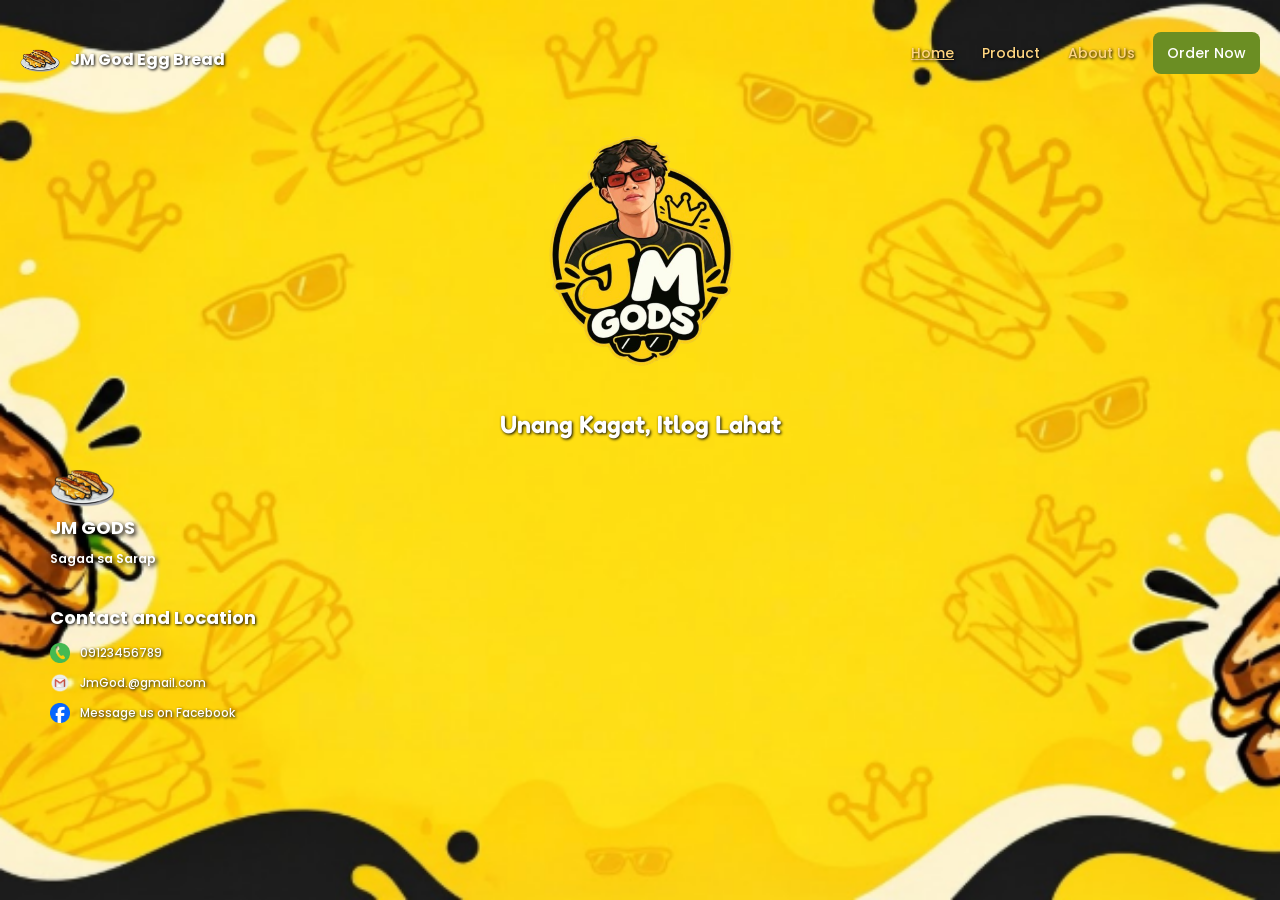
<file: index.html>
<!DOCTYPE html>
<html lang="en">
<head>
    <meta charset="UTF-8">
    <meta name="viewport" content="width=device-width, initial-scale=1.0">

    <title>JM God Egg Bread | Home</title>

    <link href="https://fonts.googleapis.com/css2?family=Fredoka:wght@400;500;600;700&family=Lilita+One&family=Poppins:wght@400;500;600;700&display=swap" rel="stylesheet">

    <link rel="stylesheet" href="style.css">
</head>
<body>

    <header class="site-header">
        <a class="brand" href="index.html">
            <img src="lugo.png" alt="JM God Egg Bread logo" class="lugo-img">
            <span>JM God Egg Bread</span>
        </a>

        <nav class="nav" aria-label="Main navigation">
            <a href="index.html" aria-current="page">Home</a>
            <a href="product.html">Product</a>
            <a href="about us.html">About Us</a>
            <a href="order.html" class="nav-order">Order Now</a>
        </nav>
    </header>

    <main>
        <img src="EggPie_2.png" alt="EggyBite snack" class="eggpie">

        <h1>Unang Kagat, Itlog Lahat</h1>

        <section class="nav_2" aria-label="Brand slogan">
            <img src="lugo.png" alt="" class="lugo_2-img">
            <p class="brand-name">JM GODS</p>
            <p>Sagad sa Sarap</p>
        </section>
    </main>

    <footer class="contact">
        <div class="contact-info">
            <h2>Contact and Location</h2>

            <div class="contact-item">
                <img src="call icon.png" alt="" class="call-img">
                <a href="tel:09123456789">09123456789</a>
            </div>

            <div class="contact-item">
                <img src="email icon.png" alt="" class="Email-img">
                <a href="mailto:JmGod.@gmail.com">JmGod.@gmail.com</a>
            </div>

            <div class="contact-item">
                <img src="facebook icon.png" alt="" class="facebook-img">
                <a href="https://www.facebook.com/share/1Dy4TEGxHF/" target="_blank" rel="noopener noreferrer">
                    Message us on Facebook
                </a>
            </div>
        </div>
    </footer>

</body>
</html>
</file>
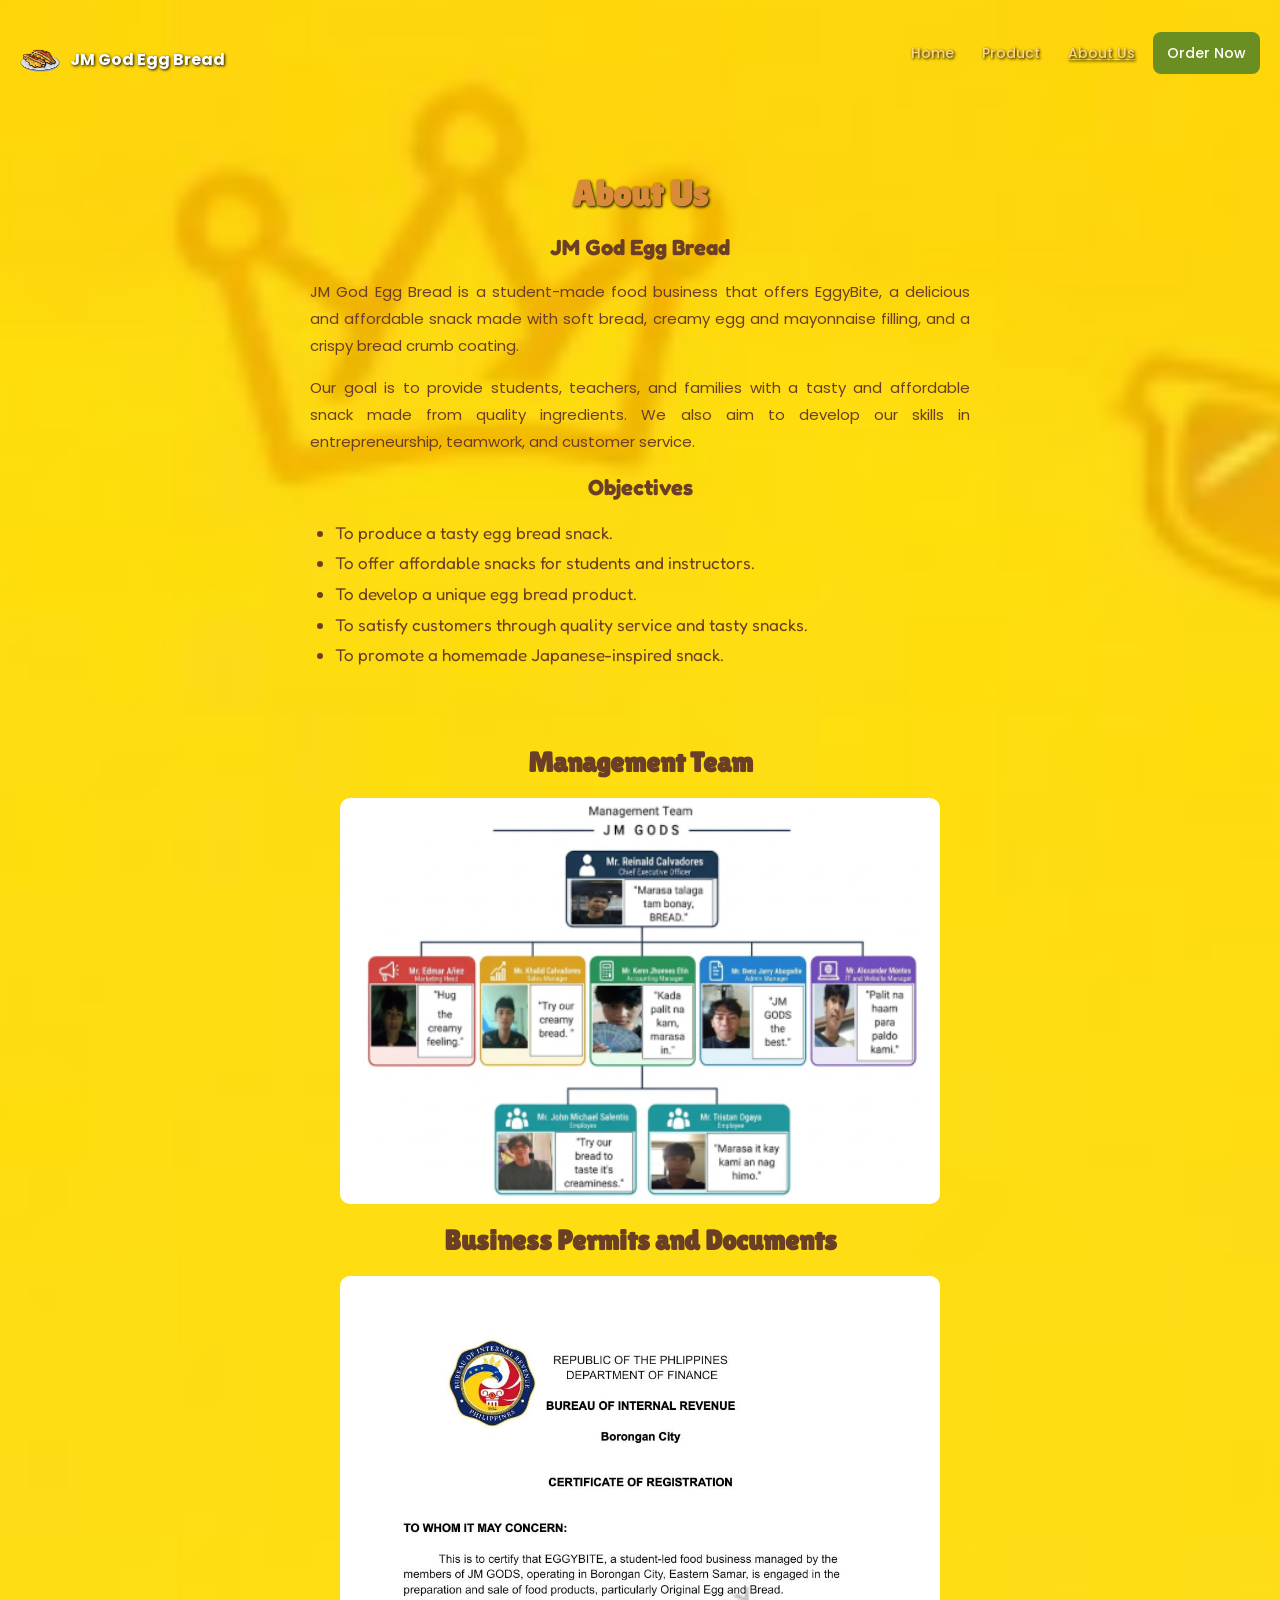
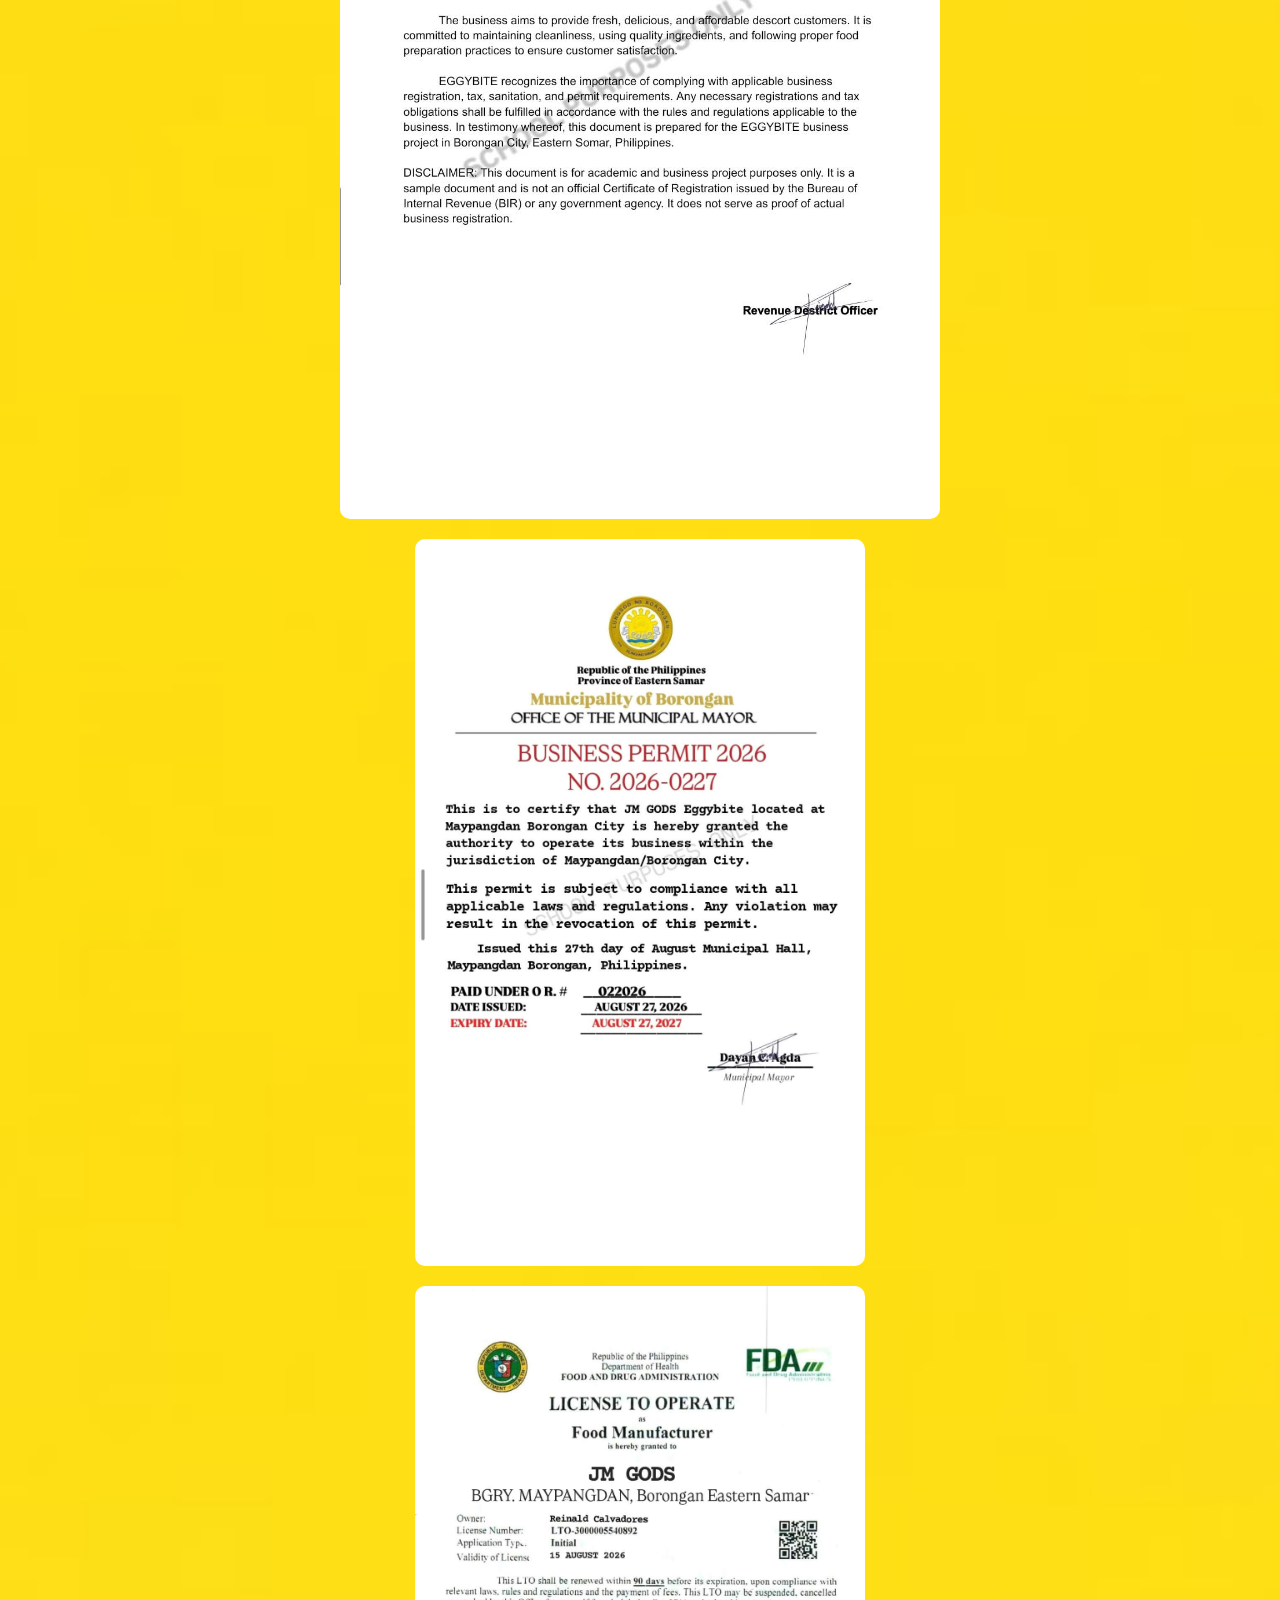
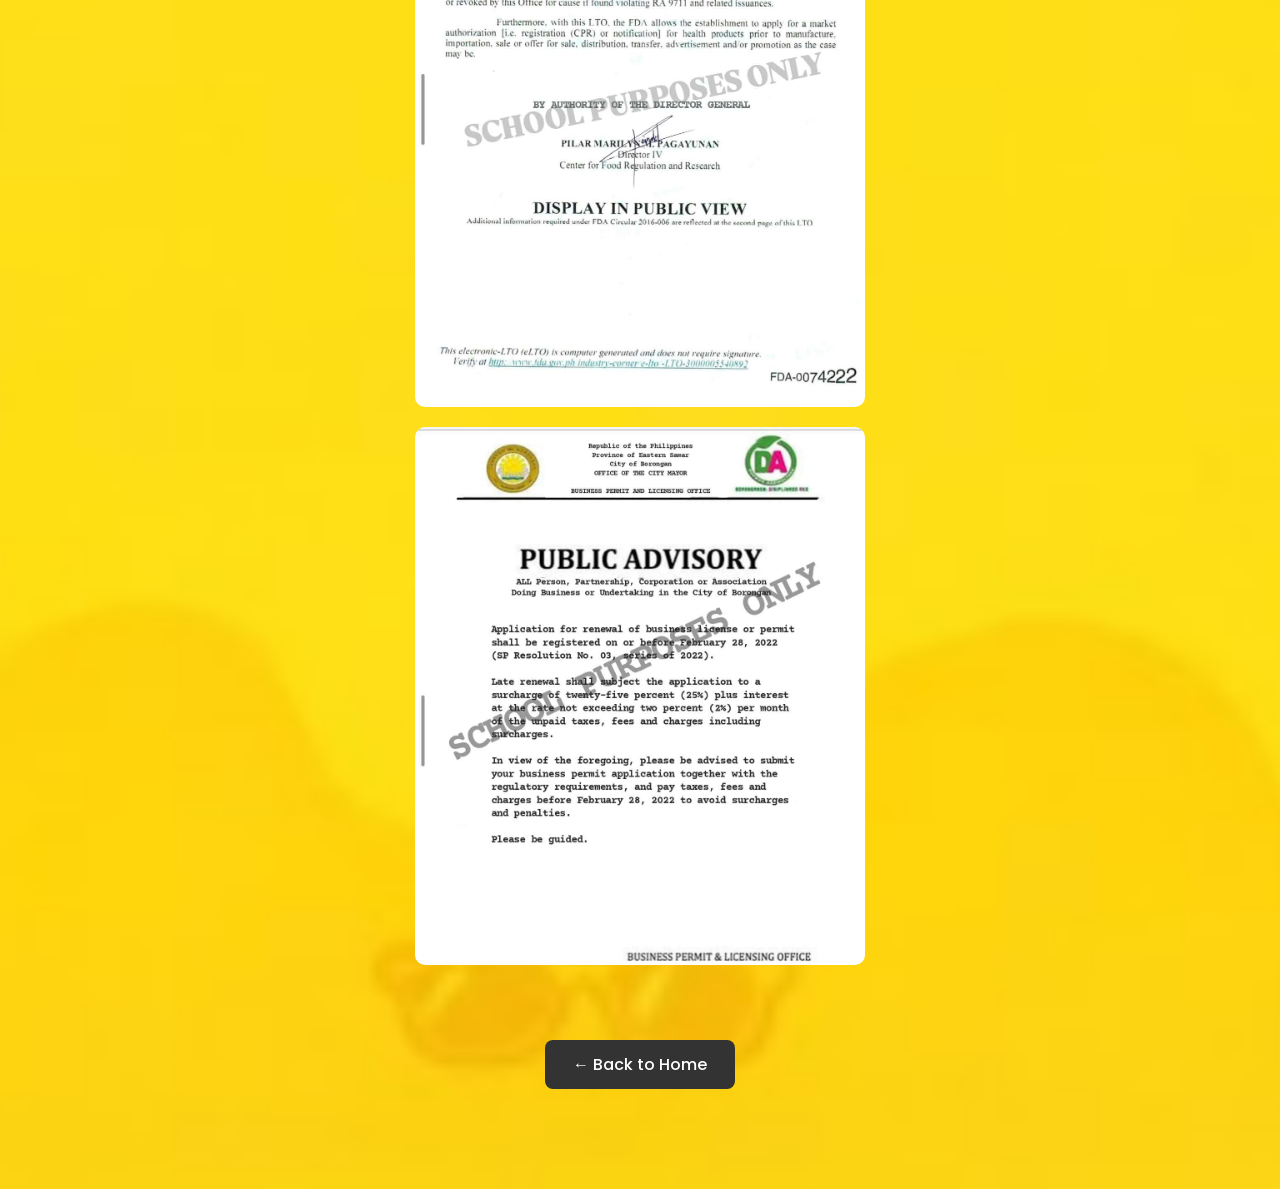
<file: about us.html>
<!DOCTYPE html>
<html lang="en">
<head>
    <meta charset="UTF-8">
    <meta name="viewport" content="width=device-width, initial-scale=1.0">

    <title>About Us | JM God Egg Bread</title>

    <link href="https://fonts.googleapis.com/css2?family=Fredoka:wght@400;500;600;700&family=Lilita+One&family=Poppins:wght@400;500;600;700&display=swap" rel="stylesheet">

    <link rel="stylesheet" href="style.css">
</head>
<body>

    <header class="site-header">
        <a class="brand" href="index.html">
            <img src="lugo.png" alt="JM God Egg Bread logo" class="lugo-img">
            <span>JM God Egg Bread</span>
        </a>

        <nav class="nav" aria-label="Main navigation">
            <a href="index.html">Home</a>
            <a href="product.html">Product</a>
            <a href="about us.html" aria-current="page">About Us</a>
            <a href="order.html" class="nav-order">Order Now</a>
        </nav>
    </header>

    <main class="about-us">
        <h1>About Us</h1>

        <h2>JM God Egg Bread</h2>

        <p>
            JM God Egg Bread is a student-made food business that offers
            EggyBite, a delicious and affordable snack made with soft bread,
            creamy egg and mayonnaise filling, and a crispy bread crumb coating.
        </p>

        <p>
            Our goal is to provide students, teachers, and families with
            a tasty and affordable snack made from quality ingredients.
            We also aim to develop our skills in entrepreneurship, teamwork,
            and customer service.
        </p>

        <h2 class="section-heading">Objectives</h2>

        <ul class="objectives">
            <li>To produce a tasty egg bread snack.</li>
            <li>To offer affordable snacks for students and instructors.</li>
            <li>To develop a unique egg bread product.</li>
            <li>To satisfy customers through quality service and tasty snacks.</li>
            <li>To promote a homemade Japanese-inspired snack.</li>
        </ul>

        <section class="ManagementTeam">
            <h2>Management Team</h2>

            <img src="Management Team_2.png" alt="EggyBite management team">

            <h2>Business Permits and Documents</h2>

            <img src="BIR.png" alt="BIR document">
            <img src="Business Permit.png" alt="Business permit">
            <img src="Public To Operate.png" alt="Permit to operate">
            <img src="Public Advisory.png" alt="Public advisory">
        </section>

        <a href="index.html" class="back-button">← Back to Home</a>
    </main>

</body>
</html>
</file>
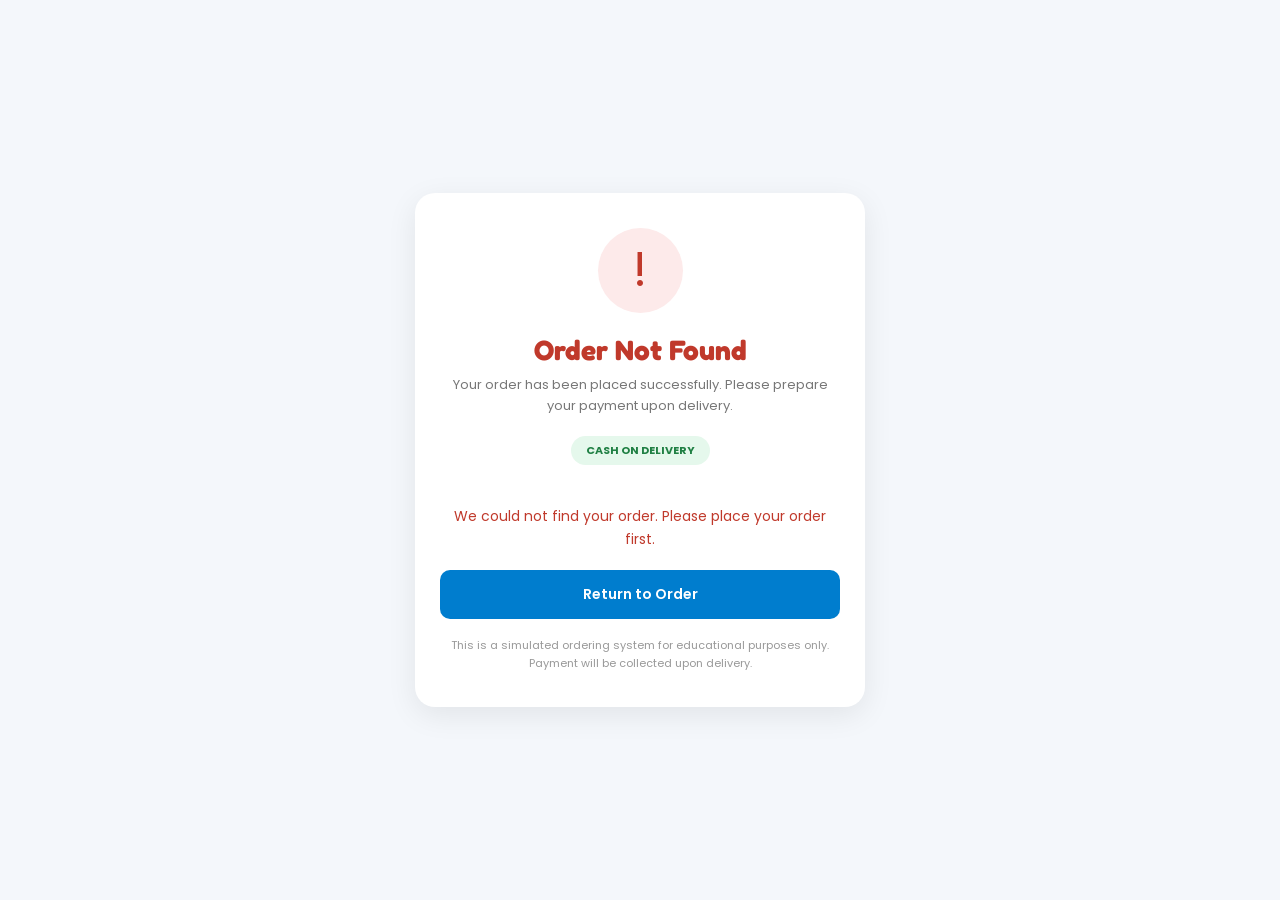
<file: cod_confirmation.html>
<!DOCTYPE html>
<html lang="en">

<head>
    <meta charset="UTF-8">
    <meta name="viewport" content="width=device-width, initial-scale=1.0">
    <meta name="theme-color" content="#ffffff">

    <title>Order Confirmation | JM God Egg Bread</title>

    <link href="https://fonts.googleapis.com/css2?family=Fredoka:wght@400;500;600;700&family=Poppins:wght@400;500;600;700&display=swap" rel="stylesheet">

    <style>
        * {
            box-sizing: border-box;
            margin: 0;
            padding: 0;
        }

        body {
            min-height: 100vh;
            display: flex;
            justify-content: center;
            align-items: center;
            padding: 20px;
            background: #f4f7fb;
            font-family: 'Poppins', sans-serif;
            color: #333;
        }

        .result-box {
            width: 100%;
            max-width: 450px;
            padding: 35px 25px;
            background: white;
            border-radius: 20px;
            text-align: center;
            box-shadow: 0 8px 30px rgba(0, 0, 0, 0.08);
        }

        .success-icon {
            width: 85px;
            height: 85px;
            margin: 0 auto 20px;
            display: flex;
            justify-content: center;
            align-items: center;
            border-radius: 50%;
            background: #e5f8ec;
            color: #20a65a;
            font-size: 48px;
        }

        h1 {
            font-family: 'Fredoka', sans-serif;
            font-size: 28px;
            color: #20a65a;
            margin-bottom: 8px;
        }

        .subtitle {
            color: #777;
            font-size: 13px;
            line-height: 1.6;
            margin-bottom: 20px;
        }

        .cod-label {
            display: inline-block;
            padding: 6px 15px;
            margin-bottom: 20px;
            border-radius: 20px;
            background: #e5f8ec;
            color: #208044;
            font-size: 11px;
            font-weight: 700;
        }

        .amount-section {
            padding: 20px;
            margin-bottom: 20px;
            background: #f0f7ff;
            border-radius: 15px;
        }

        .amount-section p {
            color: #777;
            font-size: 13px;
        }

        .amount-section h2 {
            margin-top: 5px;
            color: #007dce;
            font-size: 32px;
        }

        .details {
            text-align: left;
            margin-bottom: 20px;
        }

        .detail-row {
            display: flex;
            justify-content: space-between;
            gap: 12px;
            padding: 12px 0;
            border-bottom: 1px solid #eee;
            font-size: 13px;
        }

        .detail-row span:first-child {
            color: #777;
        }

        .detail-row span:last-child {
            max-width: 60%;
            text-align: right;
            font-weight: 600;
            overflow-wrap: anywhere;
        }

        .unpaid-status {
            color: #c27a00;
        }

        .order-text {
            width: 100%;
            min-height: 130px;
            padding: 12px;
            margin-bottom: 18px;
            border: 1px solid #ddd;
            border-radius: 10px;
            background: #fafafa;
            font-family: 'Poppins', sans-serif;
            font-size: 12px;
            line-height: 1.6;
            resize: vertical;
            color: #555;
        }

        .action-btn {
            display: block;
            width: 100%;
            padding: 14px;
            margin-top: 10px;
            border: none;
            border-radius: 10px;
            color: white;
            text-decoration: none;
            font-family: 'Poppins', sans-serif;
            font-size: 14px;
            font-weight: 600;
            cursor: pointer;
        }

        .messenger-btn {
            background: #1877f2;
        }

        .messenger-btn:hover {
            background: #1264d6;
        }

        .copy-btn {
            background: #20a65a;
        }

        .copy-btn:hover {
            background: #188448;
        }

        .back-btn {
            background: #007dce;
        }

        .back-btn:hover {
            background: #0066aa;
        }

        .school-note {
            margin-top: 18px;
            color: #999;
            font-size: 11px;
            line-height: 1.6;
        }

        .error-message {
            color: #c0392b;
            font-size: 14px;
            line-height: 1.6;
            margin: 20px 0;
        }

        @media (max-width: 400px) {
            .result-box {
                padding: 28px 18px;
            }

            h1 {
                font-size: 25px;
            }

            .amount-section h2 {
                font-size: 28px;
            }
        }
    </style>
</head>

<body>

    <main class="result-box">

        <div class="success-icon" id="successIcon">✓</div>

        <h1 id="resultTitle">Order Confirmed!</h1>

        <p class="subtitle">
            Your order has been placed successfully.
            Please prepare your payment upon delivery.
        </p>

        <span class="cod-label">CASH ON DELIVERY</span>

        <div id="resultContent">

            <div class="amount-section">
                <p>Total Amount to Pay</p>
                <h2 id="totalAmount">₱0.00</h2>
            </div>

            <div class="details">

                <div class="detail-row">
                    <span>Order Number</span>
                    <span id="orderNumber">---</span>
                </div>

                <div class="detail-row">
                    <span>Customer</span>
                    <span id="customerName">---</span>
                </div>

                <div class="detail-row">
                    <span>Original EggyBite</span>
                    <span id="originalProduct">---</span>
                </div>

                <div class="detail-row">
                    <span>Original Subtotal</span>
                    <span id="originalSubtotal">---</span>
                </div>

                <div class="detail-row">
                    <span>CheggyBitee</span>
                    <span id="cheggyProduct">---</span>
                </div>

                <div class="detail-row">
                    <span>Cheggy Subtotal</span>
                    <span id="cheggySubtotal">---</span>
                </div>

                <div class="detail-row">
                    <span>Total Quantity</span>
                    <span id="quantity">---</span>
                </div>

                <div class="detail-row">
                    <span>Pickup Details</span>
                    <span id="pickupDetails">---</span>
                </div>

                <div class="detail-row">
                    <span>Payment Method</span>
                    <span>Cash on Delivery</span>
                </div>

                <div class="detail-row">
                    <span>Payment Status</span>
                    <span class="unpaid-status">UNPAID</span>
                </div>

            </div>

            <textarea
                id="orderText"
                class="order-text"
                readonly
            ></textarea>

            <button
                type="button"
                class="action-btn messenger-btn"
                id="messengerButton"
            >
                Open Messenger
            </button>

            <button
                type="button"
                class="action-btn copy-btn"
                id="copyButton"
            >
                Copy Order Details
            </button>

            <a href="index.html" class="action-btn back-btn">
                Back to Home
            </a>

        </div>

        <p class="school-note">
            This is a simulated ordering system for educational
            purposes only. Payment will be collected upon delivery.
        </p>

    </main>

    <script>
        const MESSENGER_URL = "https://m.me/61594116885367";

        const ORIGINAL_PRICE = 15;
        const CHEGGY_PRICE = 17;

        const $ = id => document.getElementById(id);

        let payment = null;

        try {
            payment = JSON.parse(
                sessionStorage.getItem("codOrder") || "null"
            );
        } catch {
            payment = null;
        }

        function showError() {
            $("successIcon").textContent = "!";
            $("successIcon").style.background = "#fdeaea";
            $("successIcon").style.color = "#c0392b";

            $("resultTitle").textContent = "Order Not Found";
            $("resultTitle").style.color = "#c0392b";

            $("resultContent").innerHTML = `
                <p class="error-message">
                    We could not find your order.
                    Please place your order first.
                </p>

                <a href="order.html" class="action-btn back-btn">
                    Return to Order
                </a>
            `;
        }

        function isValidOrder(order) {
            if (!order || typeof order !== "object") {
                return false;
            }

            const originalQty = order.originalQuantity;
            const cheggyQty = order.cheggyQuantity;

            if (
                order.status !== "UNPAID" ||
                order.paymentMethod !== "Cash on Delivery" ||
                typeof order.orderNumber !== "string" ||
                !order.orderNumber ||
                typeof order.customerName !== "string" ||
                !order.customerName.trim() ||
                typeof order.details !== "string" ||
                !order.details.trim() ||
                !Number.isSafeInteger(originalQty) ||
                !Number.isSafeInteger(cheggyQty) ||
                originalQty < 0 ||
                cheggyQty < 0
            ) {
                return false;
            }

            const originalTotal = originalQty * ORIGINAL_PRICE;
            const cheggyTotal = cheggyQty * CHEGGY_PRICE;
            const totalQuantity = originalQty + cheggyQty;
            const total = originalTotal + cheggyTotal;

            return (
                Number.isSafeInteger(totalQuantity) &&
                totalQuantity > 0 &&
                order.quantity === totalQuantity &&
                order.originalTotal === originalTotal &&
                order.cheggyTotal === cheggyTotal &&
                order.total === total &&
                Number.isSafeInteger(total)
            );
        }

        function displayOrder() {

            if (!isValidOrder(payment)) {
                showError();
                return;
            }

            $("totalAmount").textContent =
                `₱${payment.total.toFixed(2)}`;

            $("orderNumber").textContent =
                payment.orderNumber;

            $("customerName").textContent =
                payment.customerName;

            $("originalProduct").textContent =
                `${payment.originalQuantity} × ₱${ORIGINAL_PRICE}`;

            $("originalSubtotal").textContent =
                `₱${payment.originalTotal.toFixed(2)}`;

            $("cheggyProduct").textContent =
                `${payment.cheggyQuantity} × ₱${CHEGGY_PRICE}`;

            $("cheggySubtotal").textContent =
                `₱${payment.cheggyTotal.toFixed(2)}`;

            $("quantity").textContent =
                payment.quantity;

            $("pickupDetails").textContent =
                payment.details;

            $("orderText").value =
                payment.orderText || "";

            $("copyButton").addEventListener("click", copyOrder);

            $("messengerButton").addEventListener("click", () => {
                window.open(
                    MESSENGER_URL,
                    "_blank",
                    "noopener,noreferrer"
                );
            });
        }

        async function copyOrder() {
            const orderText = $("orderText");
            const copyButton = $("copyButton");

            try {
                await navigator.clipboard.writeText(
                    orderText.value
                );

                copyButton.textContent = "Copied Successfully!";

            } catch {
                orderText.select();

                const copied = document.execCommand("copy");

                copyButton.textContent = copied
                    ? "Copied Successfully!"
                    : "Please Copy Manually";
            }
        }

        displayOrder();
    </script>

</body>
</html>
</file>
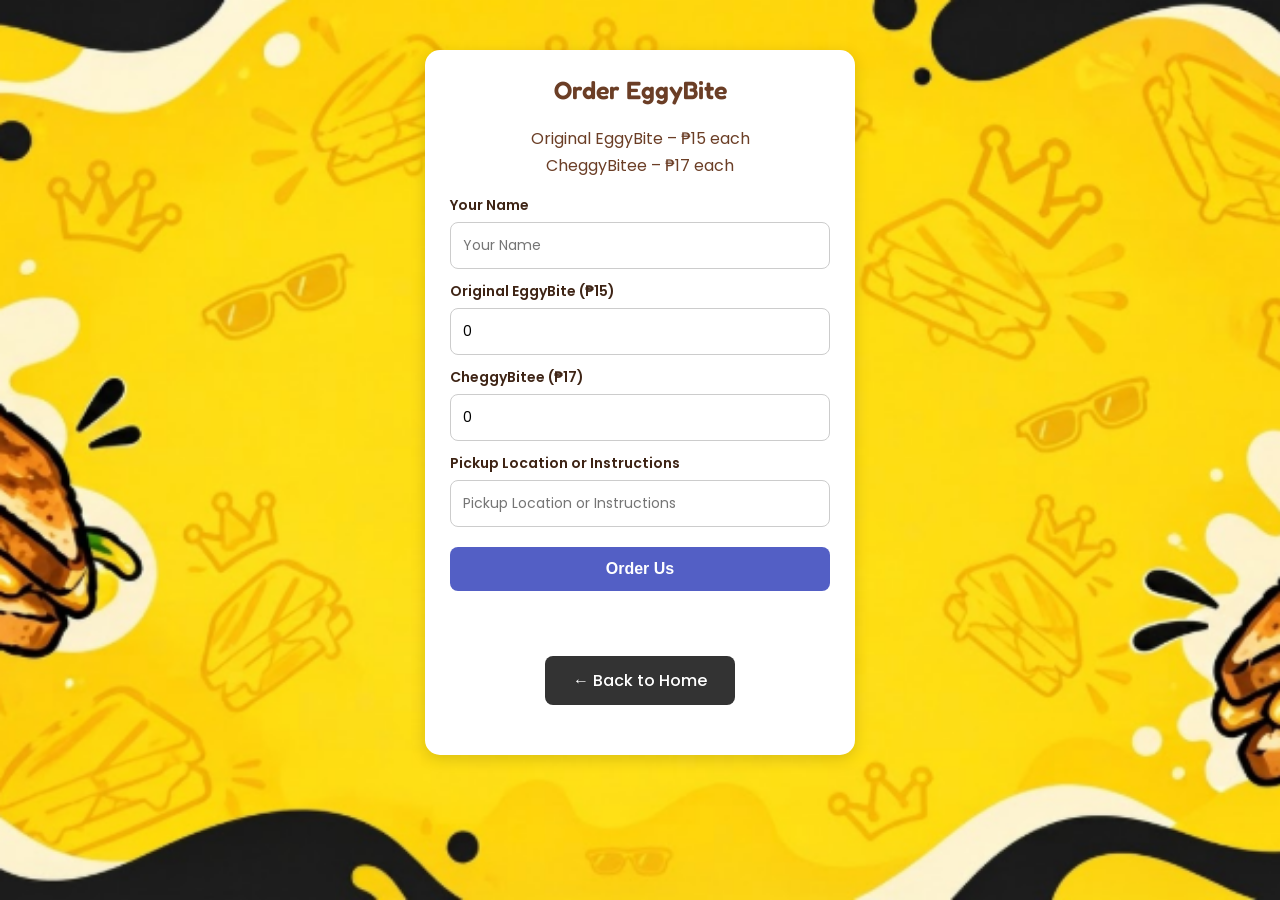
<file: order.html>
<!DOCTYPE html>
<html lang="en">

<head>
    <meta charset="UTF-8">
    <meta name="viewport" content="width=device-width, initial-scale=1.0">
    <meta name="theme-color" content="#ffffff">

    <title>Order EggyBite | JM God Egg Bread</title>

    <link href="https://fonts.googleapis.com/css2?family=Fredoka:wght@400;500;600;700&family=Poppins:wght@400;500;600;700&display=swap" rel="stylesheet">

    <link rel="stylesheet" href="style.css">
    <script src="main.js" defer></script>
</head>

<body class="order-page">

    <main class="order-box">

        <h1>Order EggyBite</h1>

        <p class="order-intro">
            Original EggyBite – ₱15 each<br>
            CheggyBitee – ₱17 each
        </p>

        <form id="orderForm">

            <label for="customerName">Your Name</label>
            <input
                type="text"
                id="customerName"
                name="customerName"
                placeholder="Your Name"
                autocomplete="name"
                maxlength="100"
                required
            >

            <label for="originalQuantity">Original EggyBite (₱15)</label>
            <input
                type="number"
                id="originalQuantity"
                name="originalQuantity"
                placeholder="Quantity"
                min="0"
                step="1"
                inputmode="numeric"
                value="0"
                required
            >

            <label for="cheggyQuantity">CheggyBitee (₱17)</label>
            <input
                type="number"
                id="cheggyQuantity"
                name="cheggyQuantity"
                placeholder="Quantity"
                min="0"
                step="1"
                inputmode="numeric"
                value="0"
                required
            >

            <label for="orderDetails">
                Pickup Location or Instructions
            </label>

            <input
                type="text"
                id="orderDetails"
                name="orderDetails"
                placeholder="Pickup Location or Instructions"
                maxlength="300"
                required
            >

            <button
                type="submit"
                class="order-btn"
                id="orderButton"
            >
                Order Us
            </button>

        </form>

        <p id="orderMessage" role="status" aria-live="polite"></p>

        <a href="index.html" class="back-button">
            ← Back to Home
        </a>

    </main>

</body>
</html>
</file>
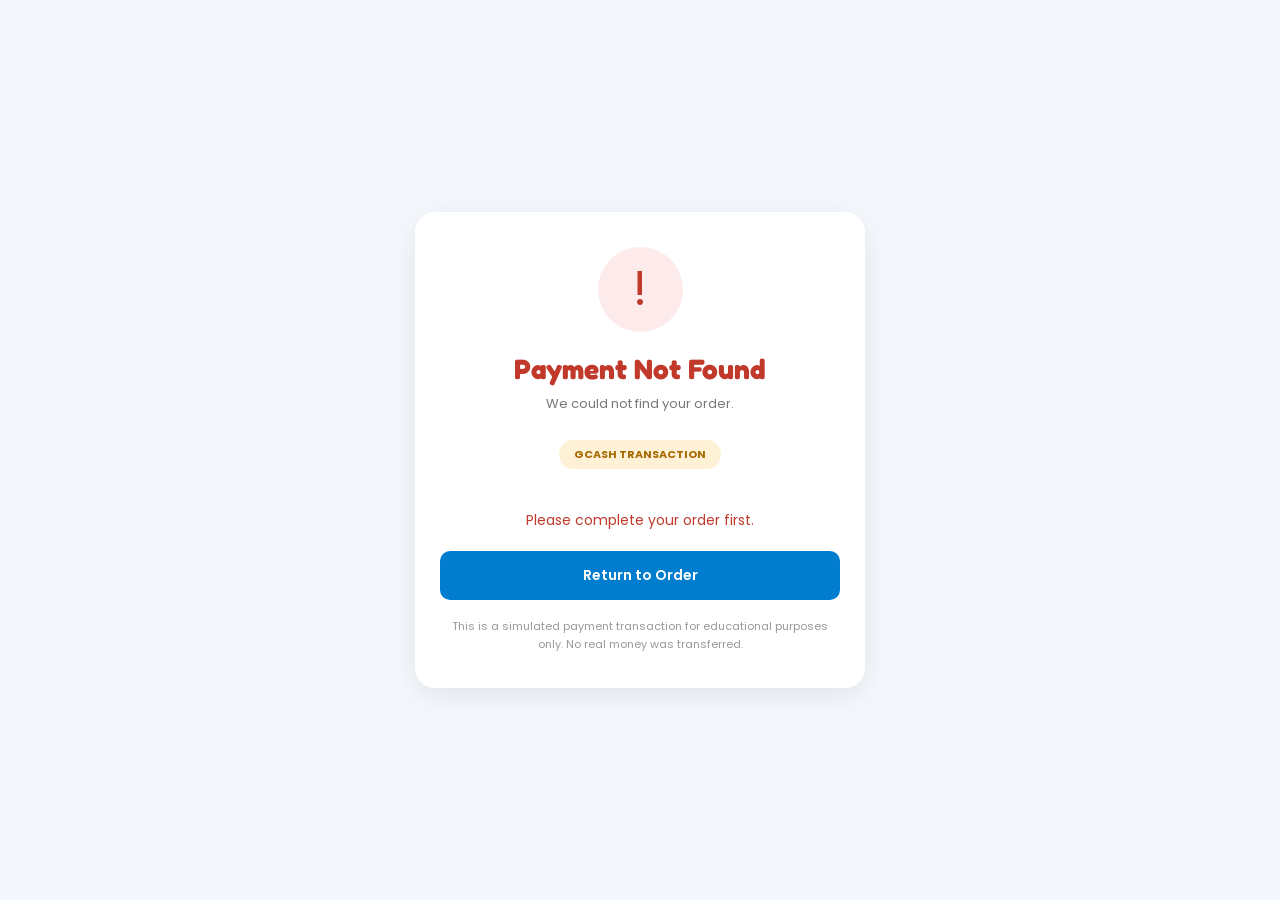
<file: payment_result.html>
<!DOCTYPE html>
<html lang="en">
<head>
    <meta charset="UTF-8">
    <meta name="viewport" content="width=device-width, initial-scale=1.0">

    <title>Payment Result | JM God Egg Bread</title>

    <link href="https://fonts.googleapis.com/css2?family=Fredoka:wght@400;500;600;700&family=Poppins:wght@400;500;600;700&display=swap" rel="stylesheet">

    <style>
        * {
            box-sizing: border-box;
            margin: 0;
            padding: 0;
        }

        body {
            min-height: 100vh;
            display: flex;
            justify-content: center;
            align-items: center;
            padding: 20px;
            background: #f4f7fb;
            font-family: 'Poppins', sans-serif;
            color: #333;
        }

        .result-box {
            width: 100%;
            max-width: 450px;
            padding: 35px 25px;
            background: white;
            border-radius: 20px;
            text-align: center;
            box-shadow: 0 8px 30px rgba(0, 0, 0, 0.08);
        }

        .success-icon {
            width: 85px;
            height: 85px;
            margin: 0 auto 20px;
            display: flex;
            justify-content: center;
            align-items: center;
            border-radius: 50%;
            background: #e5f8ec;
            color: #20a65a;
            font-size: 48px;
        }

        h1 {
            font-family: 'Fredoka', sans-serif;
            font-size: 28px;
            color: #20a65a;
            margin-bottom: 8px;
        }

        .subtitle {
            color: #777;
            font-size: 13px;
            line-height: 1.6;
            margin-bottom: 25px;
        }

        .demo-label {
            display: inline-block;
            padding: 6px 15px;
            margin-bottom: 20px;
            border-radius: 20px;
            background: #fff1d6;
            color: #a66a00;
            font-size: 11px;
            font-weight: 700;
        }

        .amount-section {
            padding: 20px;
            margin-bottom: 20px;
            background: #f0f7ff;
            border-radius: 15px;
        }

        .amount-section p {
            color: #777;
            font-size: 13px;
        }

        .amount-section h2 {
            margin-top: 5px;
            color: #007dce;
            font-size: 32px;
        }

        .details {
            text-align: left;
            margin-bottom: 25px;
        }

        .detail-row {
            display: flex;
            justify-content: space-between;
            gap: 12px;
            padding: 12px 0;
            border-bottom: 1px solid #eee;
            font-size: 13px;
        }

        .detail-row span:first-child {
            color: #777;
        }

        .detail-row span:last-child {
            text-align: right;
            font-weight: 600;
            overflow-wrap: anywhere;
        }

        .paid-status {
            color: #20a65a;
        }

        .back-btn {
            display: block;
            width: 100%;
            padding: 14px;
            background: #007dce;
            color: white;
            text-decoration: none;
            border-radius: 10px;
            font-size: 14px;
            font-weight: 600;
        }

        .back-btn:hover {
            background: #0066aa;
        }

        .school-note {
            margin-top: 18px;
            color: #999;
            font-size: 11px;
            line-height: 1.6;
        }

        .error-message {
            color: #c0392b;
            font-size: 14px;
            line-height: 1.6;
            margin: 20px 0;
        }
    </style>
</head>

<body>

    <main class="result-box">

        <div class="success-icon" id="successIcon">✓</div>

        <h1 id="resultTitle">Payment Successful!</h1>

        <p class="subtitle" id="resultSubtitle">
            Your payment has been completed successfully.
        </p>

        <span class="demo-label" id="demoLabel">
            GCASH TRANSACTION
        </span>

        <div id="resultContent">

            <div class="amount-section">
                <p>Total Amount Paid</p>
                <h2 id="totalAmount">₱0.00</h2>
            </div>

            <div class="details">

                <div class="detail-row">
                    <span>Order Number</span>
                    <span id="orderNumber">---</span>
                </div>

                <div class="detail-row">
                    <span>Customer</span>
                    <span id="customerName">---</span>
                </div>

                <div class="detail-row">
                    <span>Quantity</span>
                    <span id="quantity">---</span>
                </div>

                <div class="detail-row">
                    <span>Payment Method</span>
                    <span id="paymentMethod">---</span>
                </div>

                <div class="detail-row">
                    <span>Payment Status</span>
                    <span class="paid-status">PAID</span>
                </div>

            </div>

            <a href="index.html" class="back-btn">
                Back to Home
            </a>

        </div>

        <p class="school-note">
            This is a simulated payment transaction for educational
            purposes only. No real money was transferred.
        </p>

    </main>

    

<script>
    const resultContent = document.getElementById("resultContent");

    function showPaymentError() {
        document.getElementById("successIcon").textContent = "!";
        document.getElementById("successIcon").style.background = "#fdeaea";
        document.getElementById("successIcon").style.color = "#c0392b";

        document.getElementById("resultTitle").textContent =
            "Payment Not Found";

        document.getElementById("resultTitle").style.color = "#c0392b";

        document.getElementById("resultSubtitle").textContent =
            "We could not find your order.";

        document.getElementById("demoLabel").hidden = true;

        resultContent.innerHTML = `
            <p class="error-message">
                Please complete your order first.
            </p>

            <a href="order.html" class="back-btn">
                Return to Order
            </a>
        `;
    }

    function displayPayment() {
        let payment;

        try {
            payment = JSON.parse(
                sessionStorage.getItem("demoPayment")
            );
        } catch {
            showPaymentError();
            return;
        }

        if (
            !payment ||
            !["PAID", "CASH ON DELIVERY"].includes(payment.status) ||
            !Number.isFinite(Number(payment.total)) ||
            !payment.orderNumber ||
            !payment.customerName
        ) {
            showPaymentError();
            return;
        }

        const isCOD =
            payment.paymentMethod === "Cash on Delivery";

        document.getElementById("totalAmount").textContent =
            `₱${Number(payment.total).toFixed(2)}`;

        document.getElementById("orderNumber").textContent =
            payment.orderNumber;

        document.getElementById("customerName").textContent =
            payment.customerName;

        document.getElementById("quantity").textContent =
            payment.quantity;

        document.getElementById("paymentMethod").textContent =
            payment.paymentMethod === "GCash Demo"
                ? "GCash"
                : payment.paymentMethod;

        const title = document.getElementById("resultTitle");
        const subtitle = document.getElementById("resultSubtitle");
        const label = document.getElementById("demoLabel");
        const icon = document.getElementById("successIcon");
        const status = document.querySelector(".paid-status");
        const amountTitle = document.querySelector(".amount-section p");

        if (isCOD) {
            title.textContent = "Order Confirmed!";
            title.style.color = "#20a65a";

            subtitle.textContent =
                "Your order has been placed successfully. Please prepare your payment upon delivery.";

            label.textContent = "CASH ON DELIVERY";
            label.style.background = "#e5f8ec";
            label.style.color = "#208044";

            amountTitle.textContent = "Total Amount to Pay";

            status.textContent = "PAYMENT UPON DELIVERY";
            status.style.color = "#007dce";
        } else {
            title.textContent = "Payment Successful!";
            subtitle.textContent =
                "Your payment has been completed successfully.";

            label.textContent = "GCASH TRANSACTION";

            amountTitle.textContent = "Total Amount Paid";

            status.textContent = "PAID";
            status.style.color = "#20a65a";
        }
    }

    displayPayment();
</script>



</body>
</html>
</file>
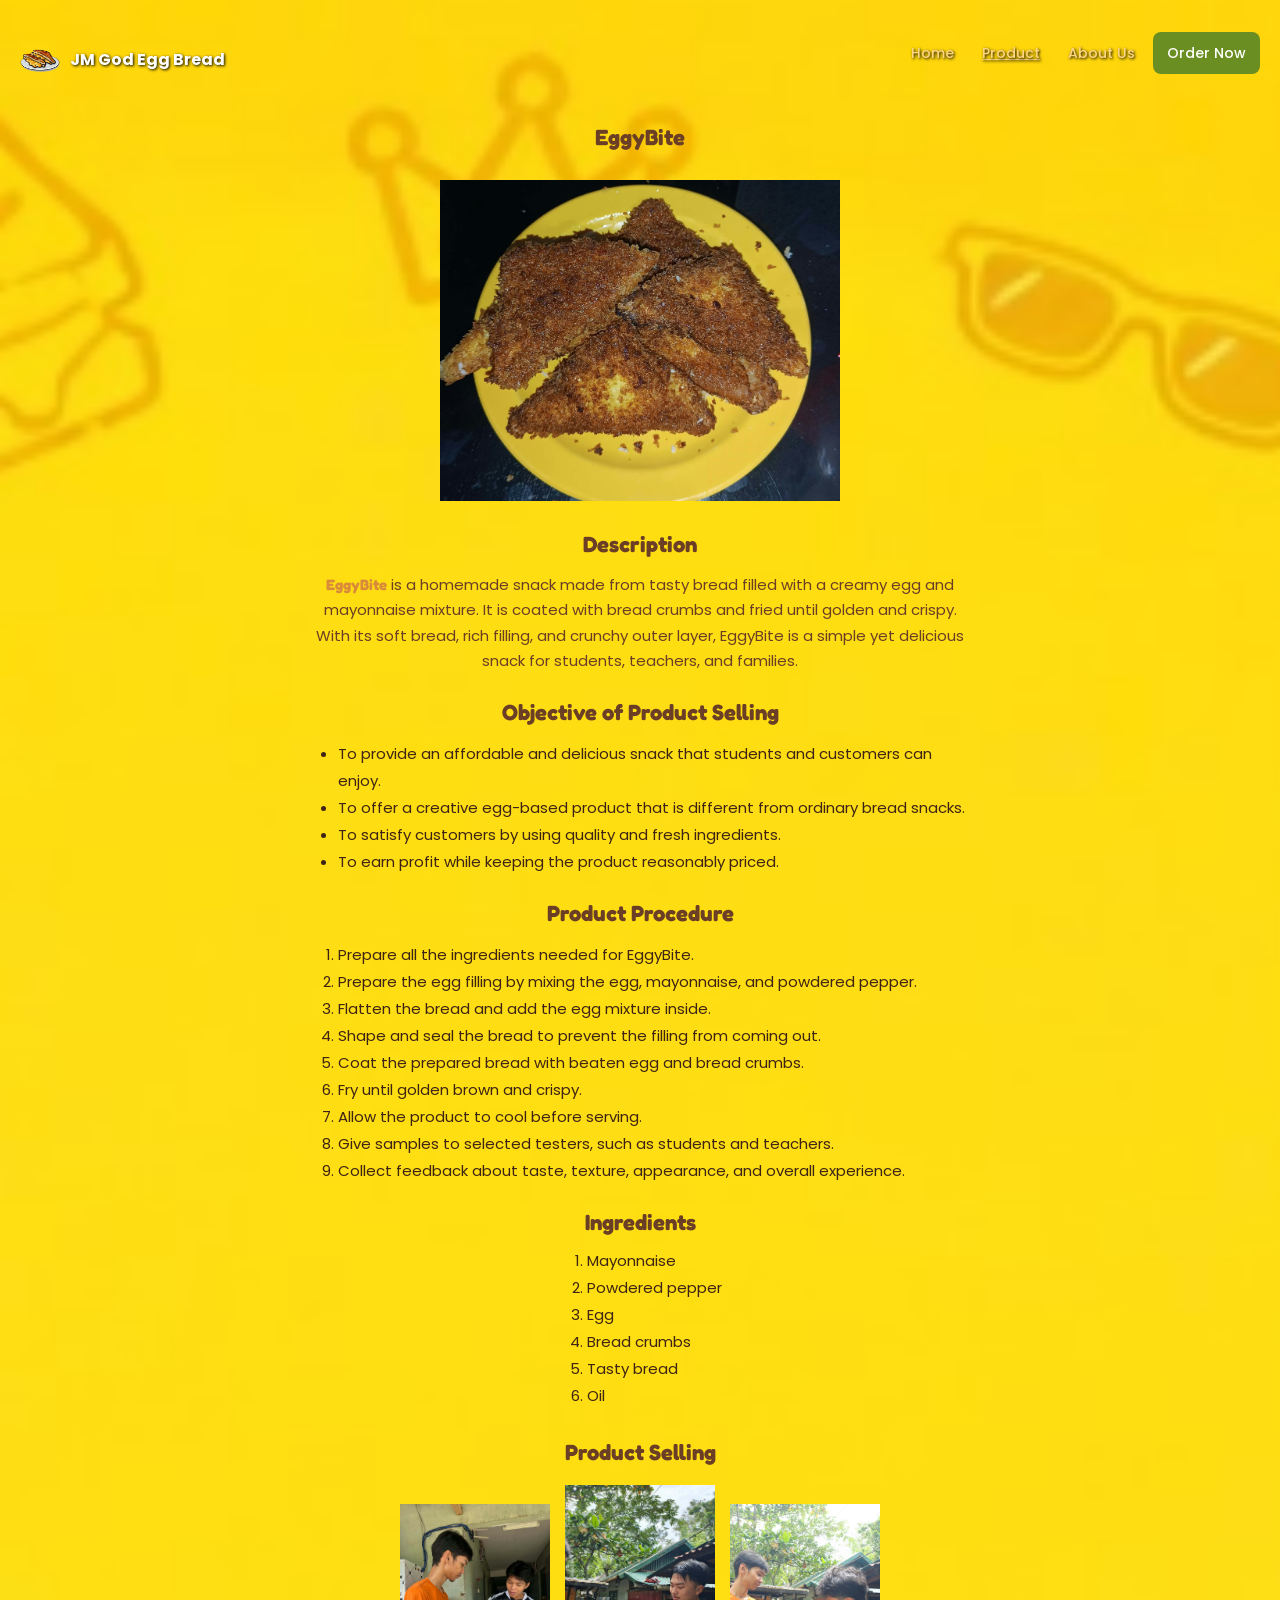
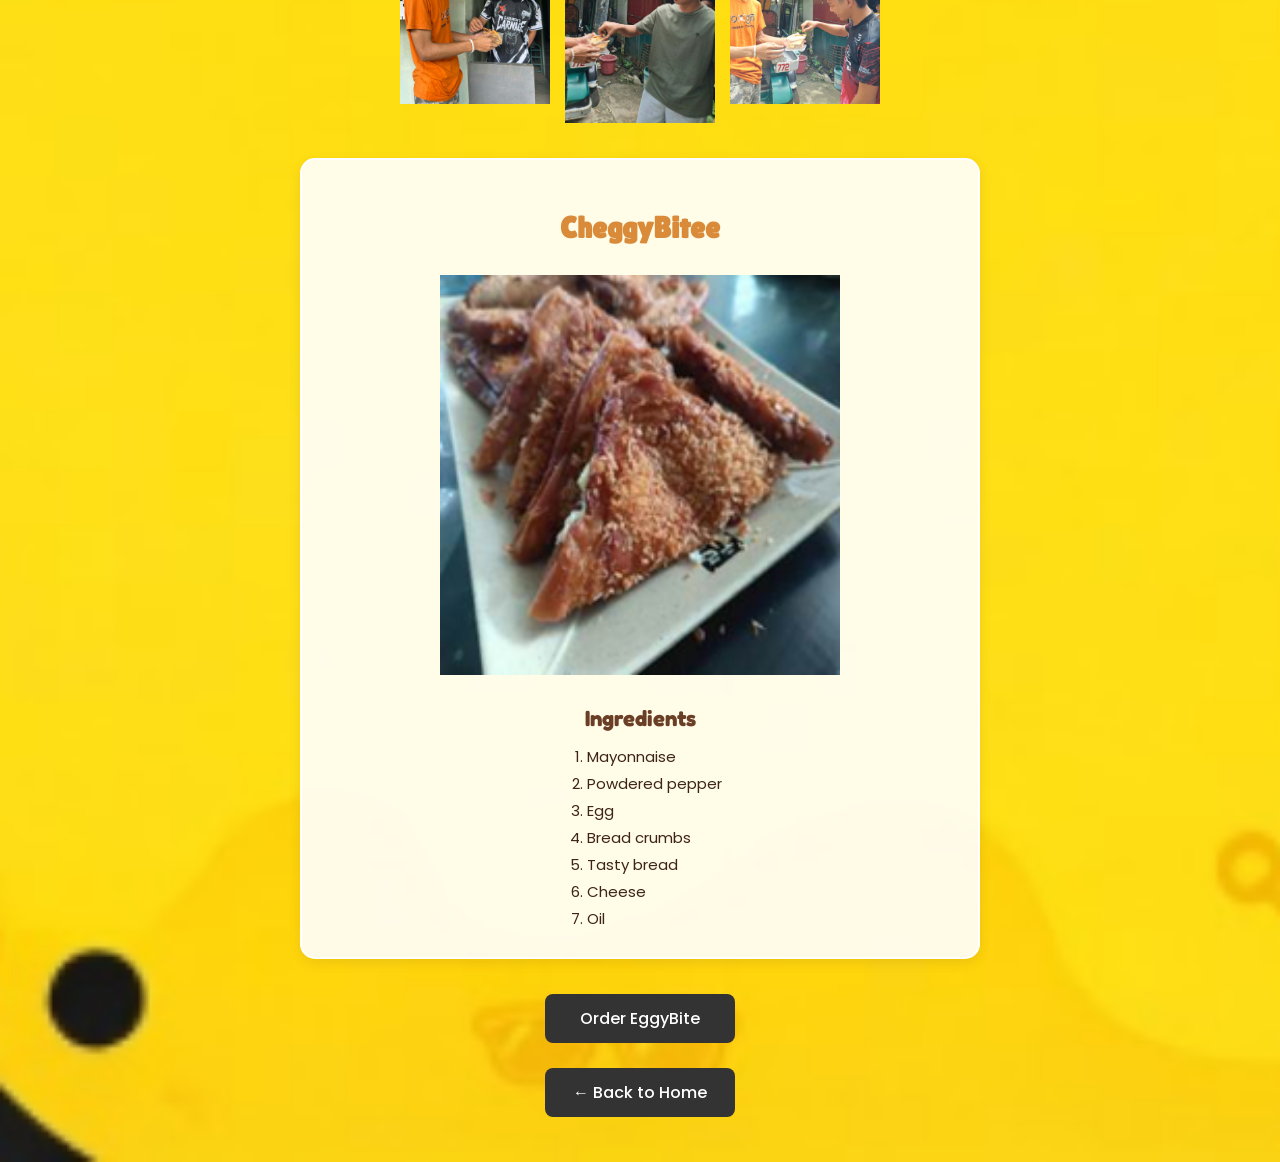
<file: product.html>
<!DOCTYPE html>
<html lang="en">
<head>
    <meta charset="UTF-8">
    <meta name="viewport" content="width=device-width, initial-scale=1.0">

    <title>Product | JM God Egg Bread</title>

    <link href="https://fonts.googleapis.com/css2?family=Fredoka:wght@400;500;600;700&family=Lilita+One&family=Poppins:wght@400;500;600;700&display=swap" rel="stylesheet">

    <link rel="stylesheet" href="style.css">
</head>
<body>

    <header class="site-header">
        <a class="brand" href="index.html">
            <img src="lugo.png" alt="JM God Egg Bread logo" class="lugo-img">
            <span>JM God Egg Bread</span>
        </a>

        <nav class="nav" aria-label="Main navigation">
            <a href="index.html">Home</a>
            <a href="product.html" aria-current="page">Product</a>
            <a href="about us.html">About Us</a>
            <a href="order.html" class="nav-order">Order Now</a>
        </nav>
    </header>

    <main>
        <section class="info-section">
            <h2>EggyBite</h2>
        <img src="Picture Product.gif" alt="EggyBite product" class="Product-img">

        <section class="info-section">
            <h2>Description</h2>

            <p>
                <strong>EggyBite</strong> is a homemade snack made from tasty
                bread filled with a creamy egg and mayonnaise mixture.
                It is coated with bread crumbs and fried until golden and crispy.
                With its soft bread, rich filling, and crunchy outer layer,
                EggyBite is a simple yet delicious snack for students,
                teachers, and families.
            </p>
        </section>

        <section class="info-section">
            <h2>Objective of Product Selling</h2>

            <ul>
                <li>To provide an affordable and delicious snack that students and customers can enjoy.</li>
                <li>To offer a creative egg-based product that is different from ordinary bread snacks.</li>
                <li>To satisfy customers by using quality and fresh ingredients.</li>
                <li>To earn profit while keeping the product reasonably priced.</li>
            </ul>
        </section>

        <section class="info-section">
            <h2>Product Procedure</h2>

            <ol>
                <li>Prepare all the ingredients needed for EggyBite.</li>
                <li>Prepare the egg filling by mixing the egg, mayonnaise, and powdered pepper.</li>
                <li>Flatten the bread and add the egg mixture inside.</li>
                <li>Shape and seal the bread to prevent the filling from coming out.</li>
                <li>Coat the prepared bread with beaten egg and bread crumbs.</li>
                <li>Fry until golden brown and crispy.</li>
                <li>Allow the product to cool before serving.</li>
                <li>Give samples to selected testers, such as students and teachers.</li>
                <li>Collect feedback about taste, texture, appearance, and overall experience.</li>
            </ol>

            <div class="ingredients-section">
                <h3>Ingredients</h3>

                <ol>
                    <li>Mayonnaise</li>
                    <li>Powdered pepper</li>
                    <li>Egg</li>
                    <li>Bread crumbs</li>
                    <li>Tasty bread</li>
                    <li>Oil</li>
                </ol>
            </div>
        </section>

        <section class="customers">
            <h2>Product Selling</h2>

            <div class="customer-images">
                <img src="Customer 1.png" alt="Customer trying EggyBite">
                <img src="Customer 2.png" alt="Customer trying EggyBite">
                <img src="Customer 3.png" alt="Customer trying EggyBite">
            </div>
        </section>


         <section class="innovatedd">
            <h2>CheggyBitee</h2>
        <img src="innovated.png" alt="EggyBite product" class="Product-img">
        <div class="ingredients-section">
                <h3>Ingredients</h3>

                <ol>
                    <li>Mayonnaise</li>
                    <li>Powdered pepper</li>
                    <li>Egg</li>
                    <li>Bread crumbs</li>
                    <li>Tasty bread</li>
                    <li>Cheese</li>
                    <li>Oil</li>
                </ol>
            </div>
        </section>

        <a href="order.html" class="back-button">Order EggyBite</a>
        <a href="index.html" class="back-button">← Back to Home</a>
    </main>

</body>
</html>
</file>
<file: style.css>
* {
    box-sizing: border-box;
}

:root {
    --brown: #6B3E26;
    --dark-brown: #3E2415;
    --orange: #D98B3A;
    --cream: #fff8ed;
    --white: #ffffff;
    --nav-gold: #FFD580;
}

html {
    min-height: 100%;
    width: 100%;
    overflow-x: hidden;
    -webkit-text-size-adjust: 100%;
}

body {
    min-height: 100vh;
    min-height: 100dvh;
    margin: 0;
    padding: 20px;
    font-family: "Poppins", Arial, sans-serif;
    background-color: var(--cream);
    background-image: url("background-picture.png");
    background-size: cover;
    background-position: center;
    background-repeat: no-repeat;
    background-attachment: scroll;
}

img {
    display: block;
    max-width: 100%;
    height: auto;
}

p {
    line-height: 1.7;
    overflow-wrap: anywhere;
}

a {
    color: blue;
    font-weight: 500;
    text-decoration: none;
    -webkit-tap-highlight-color: transparent;
}

a:focus-visible,
button:focus-visible,
input:focus-visible {
    outline: 3px solid #2d65c8;
    outline-offset: 3px;
}

h1 {
    margin: 20px 0;
    color: white;
    font-family: "Fredoka", sans-serif;
    font-size: 25px;
    font-weight: 600;
    text-align: center;
    overflow-wrap: anywhere;
    text-shadow: 1px 1px 3px #000;
}

.site-header {
    display: flex;
    align-items: center;
    justify-content: space-between;
    flex-wrap: wrap;
    gap: 14px;
}

.brand {
    display: inline-flex;
    align-items: center;
    gap: 10px;
    color: white;
    font-weight: 700;
    text-shadow: 1px 1px 3px #000;
}

.lugo-img {
    width: 40px;
    object-fit: contain;
}

.nav {
    display: flex;
    justify-content: flex-end;
    align-items: center;
    flex-wrap: wrap;
    gap: 8px;
    margin: 12px 0 25px;
}

.nav a {
    display: inline-flex;
    align-items: center;
    justify-content: center;
    min-height: 42px;
    padding: 8px 10px;
    color: var(--nav-gold);
    font-size: 14px;
    text-shadow: 1px 1px 3px #000;
}

.nav a:hover,
.nav a[aria-current="page"] {
    text-decoration: underline;
}

.nav .nav-order {
    padding: 8px 14px;
    border-radius: 8px;
    background: #6b8e23;
    color: white;
    text-shadow: none;
}

.eggpie {
    width: 250px;
    margin: 30px auto;
    object-fit: contain;
}

.nav_2 {
    margin: 25px 0;
    padding-left: 30px;
    color: white;
    font-size: 14px;
    font-weight: 600;
    text-align: left;
    text-shadow: 2px 2px 4px #000;
}

.lugo_2-img {
    width: 65px;
    margin: 0;
    object-fit: contain;
}

.nav_2 p {
    margin: 5px 0;
    font-size: 12px;
}

.nav_2 .brand-name {
    font-size: 18px;
    font-weight: 700;
}

.contact {
    display: flex;
    align-items: center;
    justify-content: flex-start;
    flex-wrap: wrap;
    gap: 10px;
    margin: 35px 0 10px;
    padding-left: 30px;
    color: white;
    text-shadow: 1px 1px 3px #000;
}

.contact-info {
    font-size: 12px;
    overflow-wrap: anywhere;
}

.contact-info h2 {
    margin: 0 0 12px;
    font-size: 18px;
}

.contact-item {
    display: flex;
    align-items: center;
    gap: 10px;
    margin-bottom: 10px;
}

.contact-item a {
    color: white;
}

.call-img,
.Email-img,
.facebook-img {
    flex: 0 0 20px;
    width: 20px;
    height: 20px;
    object-fit: contain;
}

.Product-img {
    width: 400px;
    margin: 30px auto;
    object-fit: contain;
}

.info-section,
.product-details {
    width: 100%;
    max-width: 700px;
    margin: 0 auto 25px;
    padding: 0 10px;
    overflow-wrap: anywhere;
}

.info-section h2 {
    margin: 25px 0 15px;
    color: var(--brown);
    font-family: "Fredoka", sans-serif;
    font-size: 22px;
    text-align: center;
}

.info-section p {
    color: var(--brown);
    font-size: 15px;
    line-height: 1.7;
    text-align: center;
}

.info-section p strong {
    color: var(--orange);
    font-family: "Fredoka", sans-serif;
}

.info-section ul,
.info-section ol {
    max-width: 100%;
    margin: 0 auto;
    padding-left: 28px;
    color: var(--dark-brown);
    font-size: 15px;
    line-height: 1.8;
    text-align: left;
    overflow-wrap: anywhere;
}

.ingredients-section h3 {
    margin: 25px 0 12px;
    color: var(--brown);
    font-family: "Fredoka", sans-serif;
    font-size: 22px;
    text-align: center;
}

.ingredients-section ol {
    width: fit-content;
    max-width: 100%;
    margin: 0 auto;
    padding-left: 28px;
    color: var(--dark-brown);
    font-size: 15px;
    line-height: 1.8;
}

.about-us {
    width: 100%;
    max-width: 700px;
    margin: 35px auto;
    padding: 20px;
    text-align: center;
}

.about-us h1 {
    color: var(--orange);
    font-family: "Lilita One", sans-serif;
    font-size: 35px;
}

.about-us h2,
.about-us .section-heading {
    color: var(--brown);
    font-family: "Fredoka", sans-serif;
    font-size: 22px;
}

.about-us p {
    color: var(--brown);
    font-size: 15px;
    line-height: 1.8;
    text-align: justify;
}

.objectives {
    padding-left: 25px;
    color: var(--brown);
    font-family: "Fredoka", sans-serif;
    font-size: 17px;
    line-height: 1.8;
    text-align: left;
    overflow-wrap: anywhere;
}

.ManagementTeam,
.ExecutiveSummary,
.MarketAnalysis,
.IngredientCost,
.ProductTesting,
.WebPlanning {
    width: 100%;
    max-width: 800px;
    margin: 35px auto;
    padding: 20px;
    border-radius: 15px;
    background: rgba(255, 255, 255, 0.9);
    text-align: center;
}

.ManagementTeam {
    background: transparent;
}

.ManagementTeam h2 {
    margin: 20px 0;
    color: var(--brown);
    font-family: "Lilita One", sans-serif;
    font-size: 28px;
}

.ManagementTeam img,
.IngredientCost img,
.ProductTesting img,
.WebPlanning img {
    width: 100%;
    max-width: 600px;
    margin: 0 auto 20px;
    border-radius: 10px;
    object-fit: contain;
}

.ManagementTeam img + img {
    max-width: 450px;
}

.ExecutiveSummary h2,
.MarketAnalysis h2,
.IngredientCost h2,
.ProductTesting h2,
.WebPlanning h2 {
    margin-bottom: 25px;
    color: var(--orange);
    font-family: "Lilita One", sans-serif;
    font-size: 30px;
}

.ExecutiveSummary p,
.MarketAnalysis p {
    color: var(--brown);
    font-size: 15px;
    line-height: 1.8;
    text-align: justify;
}

.MarketAnalysis h3,
.IngredientCost h3,
.ProductTesting h3 {
    margin: 25px 0 15px;
    color: var(--brown);
    font-family: "Fredoka", sans-serif;
    font-size: 22px;
}

.company-history-product,
.SwotAnalysis,
.OperationPlan {
    width: 100%;
    max-width: 800px;
    margin: 35px auto;
    padding: 25px;
    border-radius: 15px;
    background: rgba(255, 255, 255, 0.9);
}

.company-history-product h4 {
    margin: 30px 0 12px;
    color: var(--brown);
    font-family: "Fredoka", sans-serif;
    font-size: 22px;
    text-align: center;
}

.company-history-product p,
.SwotAnalysis li,
.OperationPlan p {
    color: var(--brown);
    line-height: 1.8;
}

.SwotAnalysis h2,
.OperationPlan h2 {
    color: var(--orange);
    font-family: "Lilita One", sans-serif;
}

.SwotAnalysis h3,
.OperationPlan h3 {
    color: var(--brown);
    font-family: "Fredoka", sans-serif;
}

.customers {
    width: 100%;
    margin: 30px auto;
    text-align: center;
}

.customers h2 {
    margin-bottom: 20px;
    color: var(--brown);
    font-family: "Fredoka", sans-serif;
    font-size: 22px;
}

.customer-images {
    display: flex;
    justify-content: center;
    align-items: center;
    flex-wrap: wrap;
    gap: 15px;
}

.customer-images img {
    width: 150px;
    max-width: 100%;
    object-fit: contain;
}

.back-button {
    display: block;
    width: 190px;
    max-width: 100%;
    min-height: 44px;
    margin: 25px auto;
    padding: 12px;
    border-radius: 8px;
    background: #333;
    color: white;
    text-align: center;
    text-shadow: none;
}

.order-page {
    background-color: var(--cream);
}

.order-box {
    width: 100%;
    max-width: 430px;
    margin: 30px auto;
    padding: 25px;
    border-radius: 15px;
    background: white;
    box-shadow: 0 4px 15px rgba(0, 0, 0, 0.15);
    text-align: left;
}

.order-box h1 {
    margin-top: 0;
    color: var(--brown);
    text-shadow: none;
}

.order-intro {
    color: var(--brown);
    text-align: center;
}

.order-box label {
    display: block;
    margin-top: 12px;
    color: var(--dark-brown);
    font-size: 14px;
    font-weight: 600;
}

.order-box input {
    display: block;
    width: 100%;
    min-height: 44px;
    margin: 6px 0 10px;
    padding: 12px;
    border: 1px solid #ccc;
    border-radius: 8px;
    background: white;
    font: inherit;
    font-size: 14px;
}

.order-btn,
.copy-order-btn {
    width: 100%;
    min-height: 44px;
    margin-top: 10px;
    padding: 12px;
    border: 0;
    border-radius: 8px;
    background: #535fc5;
    color: white;
    font-size: 16px;
    font-weight: 700;
    cursor: pointer;
}

.order-btn:hover,
.copy-order-btn:hover {
    background: #3544a8;
}

#orderMessage {
    min-height: 25px;
    margin-top: 15px;
    font-size: 14px;
    font-weight: 600;
    overflow-wrap: anywhere;
}

.order-summary {
    padding: 12px;
    border: 1px solid #ddd;
    border-radius: 8px;
    background: #f8f8f8;
    color: #222;
    font-size: 14px;
    line-height: 1.7;
    white-space: pre-line;
    overflow-wrap: anywhere;
}

.order-note {
    color: #555;
    font-size: 12px;
    line-height: 1.6;
}

[hidden] {
    display: none !important;
}

@media (max-width: 600px) {
    body {
        padding: 12px;
    }

    .site-header {
        justify-content: center;
    }

    .brand {
        justify-content: center;
    }

    .nav {
        justify-content: center;
        gap: 4px;
        margin: 12px 0 20px;
    }

    .nav a {
        padding: 8px 6px;
        font-size: 13px;
    }

    h1 {
        font-size: 24px;
    }

    .eggpie {
        width: 220px;
        margin: 20px auto;
    }

    .Product-img {
        width: 100%;
        max-width: 350px;
        margin: 20px auto;
    }

    .info-section,
    .about-us,
    .product-details {
        width: 100%;
        max-width: 100%;
    }

    .about-us {
        margin: 20px auto;
        padding: 10px 5px;
    }

    .about-us h1 {
        font-size: 30px;
    }

    .about-us h2,
    .info-section h2,
    .ingredients-section h3 {
        font-size: 20px;
    }

    .about-us p,
    .info-section p,
    .ExecutiveSummary p,
    .MarketAnalysis p {
        font-size: 14px;
    }

    .objectives,
    .info-section ul,
    .info-section ol,
    .ingredients-section ol {
        padding-left: 22px;
        font-size: 14px;
        line-height: 1.7;
    }

    .ManagementTeam,
    .ExecutiveSummary,
    .MarketAnalysis,
    .IngredientCost,
    .ProductTesting,
    .WebPlanning,
    .SwotAnalysis,
    .OperationPlan,
    .company-history-product {
        margin: 22px auto;
        padding: 15px;
    }

    .ManagementTeam h2 {
        font-size: 23px;
    }

    .ExecutiveSummary h2,
    .MarketAnalysis h2,
    .IngredientCost h2,
    .ProductTesting h2,
    .WebPlanning h2 {
        font-size: 25px;
    }

    .MarketAnalysis h3,
    .IngredientCost h3,
    .ProductTesting h3 {
        font-size: 20px;
    }

    .customer-images {
        gap: 8px;
    }

    .customer-images img {
        width: 30%;
        max-width: 110px;
    }

    .order-box {
        padding: 18px;
    }
}

@media (max-width: 360px) {
    body {
        padding: 8px;
    }

    .nav {
        gap: 2px;
    }

    .nav a {
        padding: 7px 4px;
        font-size: 12px;
    }

    .about-us h1 {
        font-size: 27px;
    }

    .about-us h2,
    .info-section h2 {
        font-size: 18px;
    }

    .objectives,
    .info-section ul,
    .info-section ol,
    .ingredients-section ol {
        font-size: 13px;
    }

    .customer-images img {
        width: 45%;
        max-width: 130px;
    }
}

@media (min-width: 601px) and (max-width: 900px) {
    body {
        padding: 16px;
    }

    .Product-img {
        width: 80%;
        max-width: 400px;
    }

    .info-section,
    .about-us,
    .product-details {
        max-width: 90%;
    }
}






















.gcash-modal {
    position: fixed;
    inset: 0;
    z-index: 9999;
    display: flex;
    justify-content: center;
    align-items: center;
    padding: 20px;
    background: rgba(0, 0, 0, 0.65);
}

.gcash-modal[hidden] {
    display: none !important;
}

.gcash-modal-content {
    position: relative;
    width: 100%;
    max-width: 400px;
    padding: 30px;
    border-radius: 18px;
    background: white;
    box-shadow: 0 10px 35px rgba(0, 0, 0, 0.25);
    text-align: center;
    animation: gcashPopup 0.3s ease;
}

.gcash-close {
    position: absolute;
    top: 10px;
    right: 15px;
    border: none;
    background: none;
    color: #555;
    font-size: 28px;
    cursor: pointer;
}

.gcash-header h2 {
    margin: 0 0 20px;
    color: #007dce;
    font-family: "Fredoka", sans-serif;
}

.gcash-details {
    margin: 20px 0;
    padding: 20px;
    border-radius: 12px;
    background: #f1f7ff;
    text-align: center;
}

.gcash-details h3 {
    color: #007dce;
}

.gcash-details p {
    margin: 8px 0;
    color: #777;
    font-size: 13px;
}

.gcash-details h2 {
    color: #007dce;
    font-size: 30px;
}

.gcash-instruction {
    margin-bottom: 20px;
    color: #555;
    font-size: 13px;
    text-align: center;
}

.gcash-confirm-btn {
    width: 100%;
    min-height: 45px;
    padding: 13px;
    border: none;
    border-radius: 10px;
    background: #007dce;
    color: white;
    font-family: inherit;
    font-size: 16px;
    font-weight: 600;
    cursor: pointer;
}

.gcash-confirm-btn:hover {
    background: #0066aa;
}

#paymentStatus {
    margin-top: 15px;
    text-align: center;
    font-weight: 600;
    font-size: 13px;
}

@keyframes gcashPopup {
    from {
        opacity: 0;
        transform: scale(0.9);
    }

    to {
        opacity: 1;
        transform: scale(1);
    }
}

@media (max-width: 600px) {
    .gcash-modal-content {
        max-width: 100%;
        padding: 25px 20px;
    }
}



.innovatedd {
    width: 100%;
    max-width: 800px;
    margin: 35px auto;
    padding: 25px;
    border: 2px solid var(--white);
    border-radius: 15px;
    background: rgba(255, 255, 255, 0.9);
    box-shadow: 0 4px 12px rgba(107, 62, 38, 0.12);
    text-align: center;
}

.innovatedd h2 {
    margin-bottom: 25px;
    color: var(--orange);
    font-family: "Lilita One", sans-serif;
    font-size: 30px;
}

.innovatedd p {
    color: var(--brown);
    font-size: 15px;
    line-height: 1.8;
    text-align: justify;
}

@media (max-width: 600px) {
    .innovatedd {
        margin: 22px auto;
        padding: 15px;
    }

    .innovatedd h2 {
        font-size: 25px;
    }

    .innovatedd p {
        font-size: 14px;
    }
}
</file>
